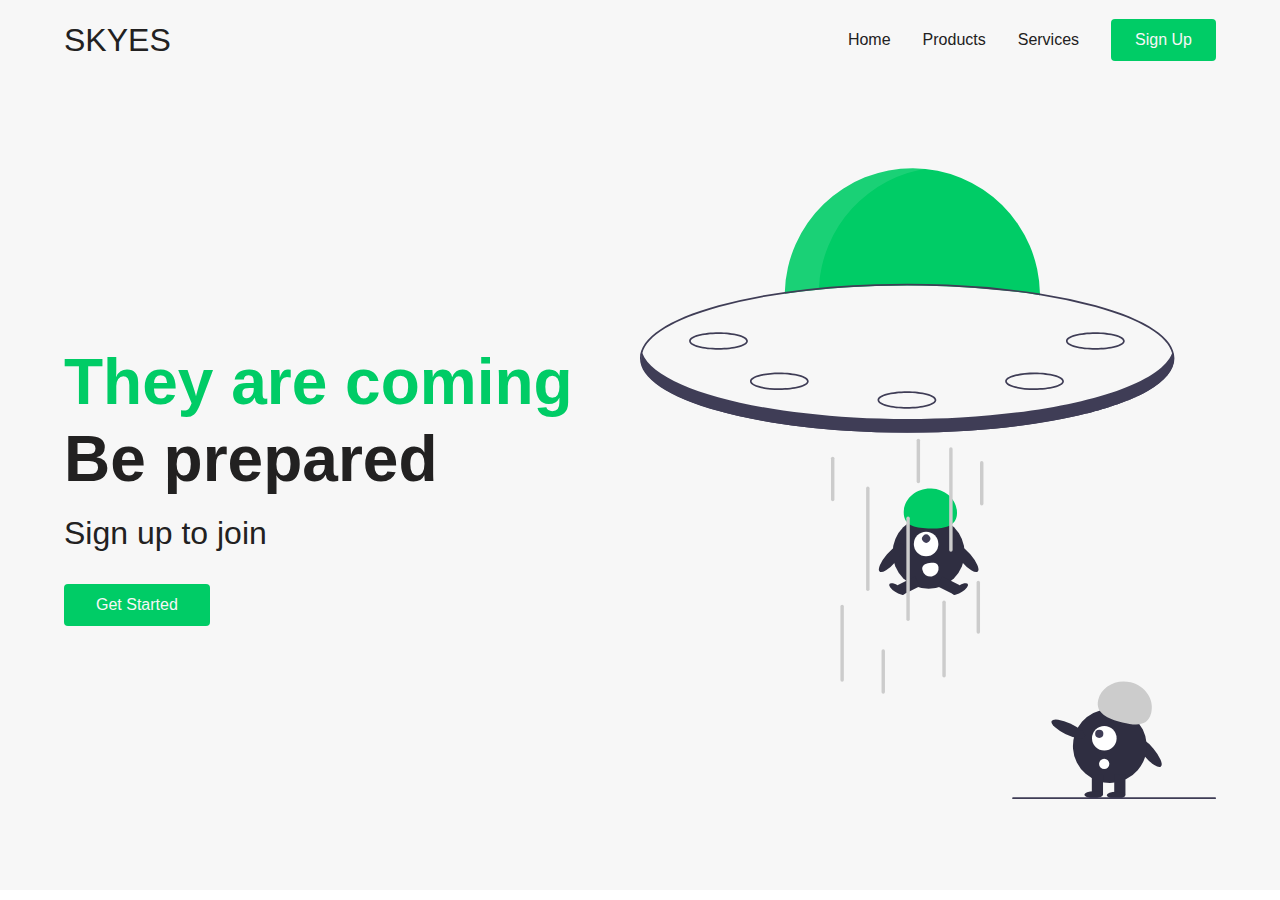
<file: landing-1/index.html>
<!DOCTYPE html>
<html lang="en">
  <head>
    <meta charset="UTF-8" />
    <meta http-equiv="X-UA-Compatible" content="IE=edge" />
    <meta name="viewport" content="width=device-width, initial-scale=1.0" />
    <link
      rel="stylesheet"
      href="https://use.fontawesome.com/releases/v5.15.3/css/all.css"
      integrity="sha384-SZXxX4whJ79/gErwcOYf+zWLeJdY/qpuqC4cAa9rOGUstPomtqpuNWT9wdPEn2fk"
      crossorigin="anonymous"
    />
    <link rel="stylesheet" href="./styles/styles.css" />
    <title>Landng 1</title>
  </head>
  <body>
    <!-- navbar section -->
    <nav class="navbar">
      <a class="navbar__logo" href="/">skyes</a>
      <div class="navbar__bars">
        <i class="fas fa-bars"></i>
      </div>
      <div class="navbar__menu">
        <a class="navbar__menu--links" href="#">home</a>
        <a class="navbar__menu--links" href="#">products</a>
        <a class="navbar__menu--links" href="#">services</a>
        <a id="button" class="navbar__menu--links" href="#">sign up</a>
      </div>
    </nav>
    <!-- hero section -->
    <div class="hero">
      <div class="hero__container">
        <div class="hero__container--left">
          <h1>They are coming</h1>
          <h2>Be prepared</h2>
          <p>Sign up to join</p>
          <button class="hero__container--btn">
            <a href="#">Get Started</a>
          </button>
        </div>
        <div class="hero__container--right">
          <img
            src="./images/img-2.svg"
            alt="alien"
            class="hero__container--img"
          />
        </div>
      </div>
    </div>
  </body>
</html>
</file>
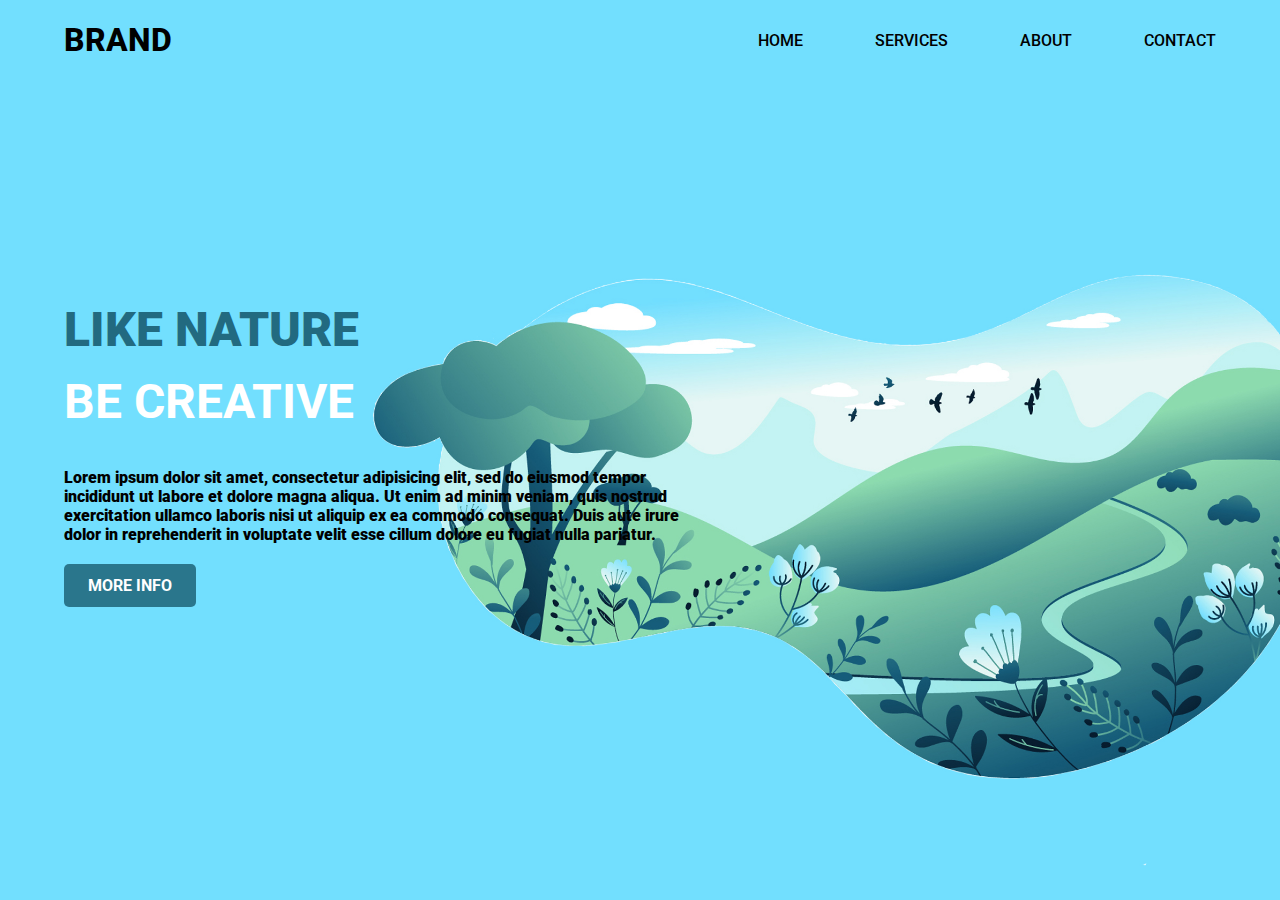
<file: landing-2/index.html>
<!DOCTYPE html>
<html lang="en">
  <head>
    <meta charset="UTF-8" />
    <meta http-equiv="X-UA-Compatible" content="IE=edge" />
    <meta name="viewport" content="width=device-width, initial-scale=1.0" />
    <link
      rel="stylesheet"
      href="https://use.fontawesome.com/releases/v5.15.3/css/all.css"
      integrity="sha384-SZXxX4whJ79/gErwcOYf+zWLeJdY/qpuqC4cAa9rOGUstPomtqpuNWT9wdPEn2fk"
      crossorigin="anonymous"
    />
    <link rel="stylesheet" href="./styles/styles.css" />
    <title>Landing 2</title>
  </head>
  <body>
    <div class="wrapper">
      <div class="container">
        <nav class="container__header">
          <a href="#" class="container__header--brand">brand</a>
          <div class="container__header--navigation">
            <a href="#" class="container__header--navigation--links">home</a>
            <a href="#" class="container__header--navigation--links"
              >services</a
            >
            <a href="#" class="container__header--navigation--links">about</a>
            <a href="#" class="container__header--navigation--links">contact</a>
          </div>
          <div class="container__header--button">
            <i class="fas fa-bars bar"></i>
          </div>
        </nav>
        <section class="container__body">
          <h1>like nature</h1>
          <h2>be creative</h2>
          <p>
            Lorem ipsum dolor sit amet, consectetur adipisicing elit, sed do
            eiusmod tempor incididunt ut labore et dolore magna aliqua. Ut enim
            ad minim veniam, quis nostrud exercitation ullamco laboris nisi ut
            aliquip ex ea commodo consequat. Duis aute irure dolor in
            reprehenderit in voluptate velit esse cillum dolore eu fugiat nulla
            pariatur.
          </p>
          <button>more info</button>
        </section>
        <footer class="container__footer">
          <div class="container__footer--logo">
            <a href="#" class="container__footer--logo--links"
              ><i class="fab fa-facebook-f"></i
            ></a>
            <a href="#" class="container__footer--logo--links"
              ><i class="fab fa-twitter"></i
            ></a>
            <a href="#" class="container__footer--logo--links"
              ><i class="fab fa-instagram"></i
            ></a>
          </div>
        </footer>
      </div>
    </div>
  </body>
</html>
</file>
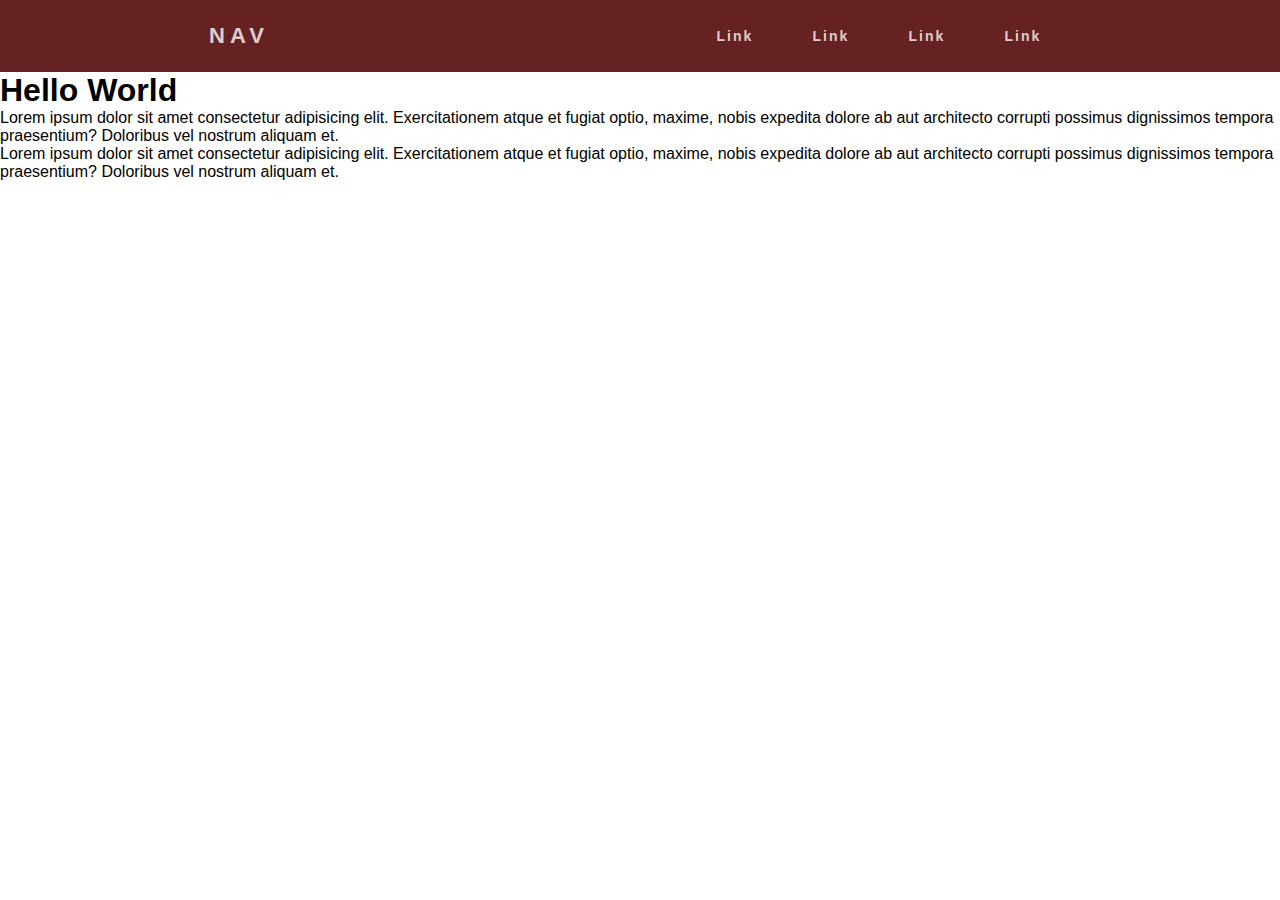
<file: navbar-2/index.html>
<!DOCTYPE html>
<html lang="en">
  <head>
    <meta charset="UTF-8" />
    <meta http-equiv="X-UA-Compatible" content="IE=edge" />
    <meta name="viewport" content="width=device-width, initial-scale=1.0" />
    <link rel="stylesheet" href="./styles/styles.css" />
    <title>Responsive Navbar</title>
  </head>
  <body>
    <nav class="navbar">
      <div class="navbar__logo">
        <h4>nav</h4>
      </div>
      <ul class="navbar__menu">
        <li><a href="#">link</a></li>
        <li><a href="#">link</a></li>
        <li><a href="#">link</a></li>
        <li><a href="#">link</a></li>
      </ul>
      <div class="navbar__burger">
        <div class="line1"></div>
        <div class="line2"></div>
        <div class="line3"></div>
      </div>
    </nav>
    <section class="body">
      <h1>Hello World</h1>
      <p>
        Lorem ipsum dolor sit amet consectetur adipisicing elit. Exercitationem
        atque et fugiat optio, maxime, nobis expedita dolore ab aut architecto
        corrupti possimus dignissimos tempora praesentium? Doloribus vel nostrum
        aliquam et.
      </p>
      <p>
        Lorem ipsum dolor sit amet consectetur adipisicing elit. Exercitationem
        atque et fugiat optio, maxime, nobis expedita dolore ab aut architecto
        corrupti possimus dignissimos tempora praesentium? Doloribus vel nostrum
        aliquam et.
      </p>
    </section>
  </body>
</html>
</file>
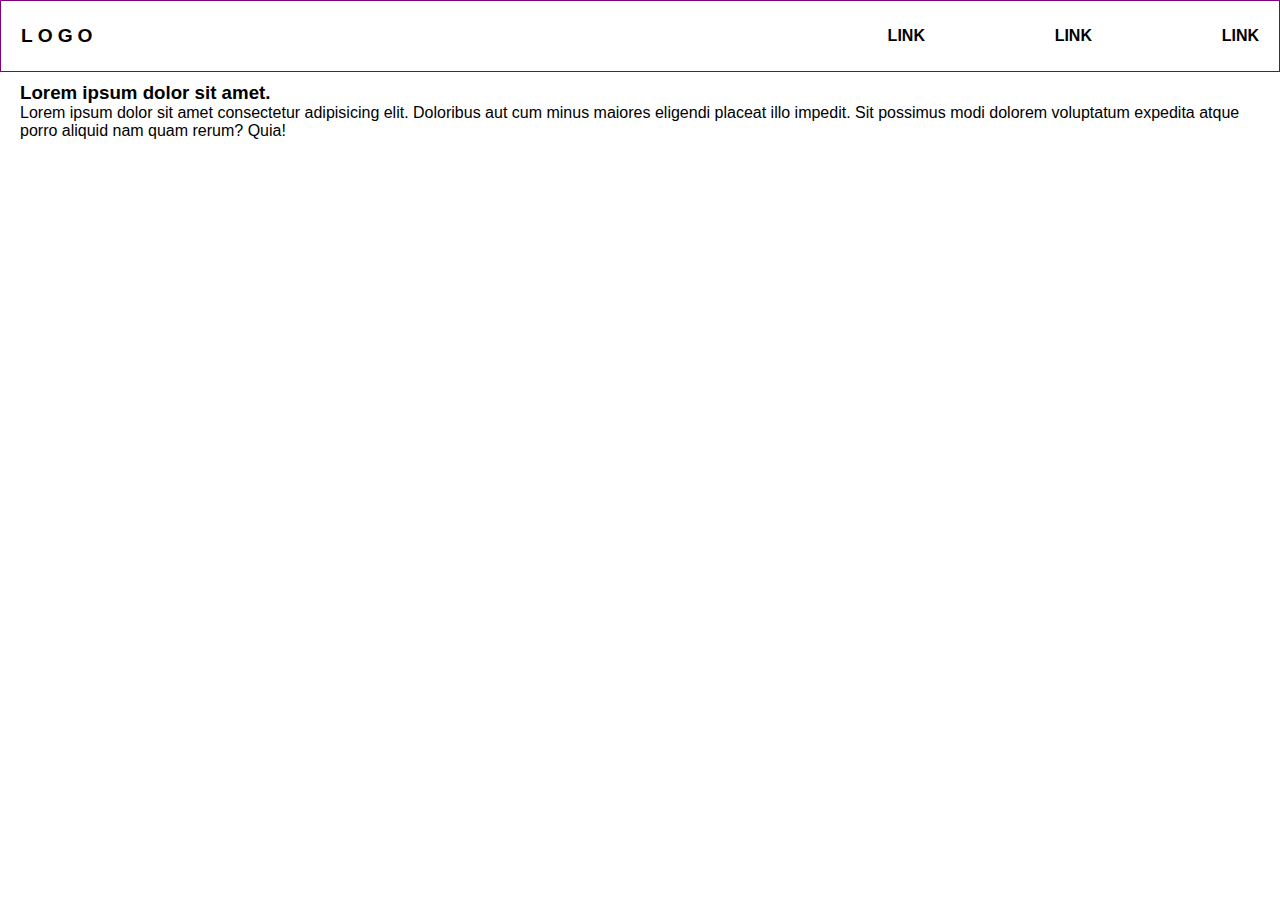
<file: navbar-3/index.html>
<!DOCTYPE html>
<html lang="en">
  <head>
    <meta charset="UTF-8" />
    <meta http-equiv="X-UA-Compatible" content="IE=edge" />
    <meta name="viewport" content="width=device-width, initial-scale=1.0" />
    <link rel="stylesheet" href="./styles.css" />
    <title>Responsive Navbar</title>
  </head>
  <body>
    <nav>
      <div class="logo"><a href="#">logo</a></div>
      <ul class="menus">
        <li><a href="#">link</a></li>
        <li><a href="#">link</a></li>
        <li><a href="#">link</a></li>
      </ul>
      <div class="burger">
        <div class="line1"></div>
        <div class="line2"></div>
        <div class="line3"></div>
      </div>
    </nav>
    <section>
      <h3>Lorem ipsum dolor sit amet.</h3>
      <p>
        Lorem ipsum dolor sit amet consectetur adipisicing elit. Doloribus aut
        cum minus maiores eligendi placeat illo impedit. Sit possimus modi
        dolorem voluptatum expedita atque porro aliquid nam quam rerum? Quia!
      </p>
    </section>
    <script src="./app.js"></script>
  </body>
</html>
</file>
<file: landing-1/styles/styles.css>
* {
  -webkit-box-sizing: border-box;
          box-sizing: border-box;
  margin: 0;
  padding: 0;
  font-family: "Segoe UI", Tahoma, Geneva, Verdana, sans-serif;
}

.navbar__logo, .navbar__menu {
  display: -webkit-box;
  display: -ms-flexbox;
  display: flex;
  -webkit-box-align: center;
      -ms-flex-align: center;
          align-items: center;
}

.navbar {
  display: -webkit-box;
  display: -ms-flexbox;
  display: flex;
  -webkit-box-pack: justify;
      -ms-flex-pack: justify;
          justify-content: space-between;
  height: 80px;
  padding: 0.5rem calc((100vw - 1200px) / 2);
  background-color: #f7f7f7;
  position: relative;
  z-index: 10;
}

.navbar__logo {
  margin-left: 24px;
  color: #222121;
  text-decoration: none;
  font-size: 2rem;
  text-transform: uppercase;
}

.navbar__bars {
  display: none;
  cursor: pointer;
  font-size: 2rem;
}

@media screen and (max-width: 768px) {
  .navbar__bars {
    display: block;
    position: absolute;
    top: 20px;
    right: 20px;
  }
}

.navbar__menu {
  margin-right: 24px;
}

@media screen and (max-width: 768px) {
  .navbar__menu {
    display: none;
  }
}

.navbar__menu--links {
  color: #222121;
  text-decoration: none;
  padding: 0 1rem;
  text-transform: capitalize;
}

.navbar__menu--links:hover {
  color: #00cc66;
  -webkit-transition: all 0.3s ease;
  transition: all 0.3s ease;
}

.navbar__menu #button {
  color: #f7f7f7;
  background-color: #00cc66;
  border-style: none;
  outline-style: none;
  padding: 12px 24px;
  border-radius: 4px;
  margin-left: 16px;
}

.navbar__menu #button:hover {
  background-color: #fb4b4e;
  -webkit-transition: 0.3s ease all;
  transition: 0.3s ease all;
}

.hero {
  background-color: #f7f7f7;
}

.hero__container {
  display: -ms-grid;
  display: grid;
  -ms-grid-columns: 1fr 1fr;
      grid-template-columns: 1fr 1fr;
  -webkit-box-pack: center;
      -ms-flex-pack: center;
          justify-content: center;
  -webkit-box-align: center;
      -ms-flex-align: center;
          align-items: center;
  margin: 0 auto;
  height: 90vh;
  z-index: 1;
  width: 100%;
  max-width: 1200px;
  padding-left: 24px;
  padding-right: 24px;
}

@media screen and (max-width: 768px) {
  .hero__container {
    -ms-grid-columns: 1fr;
        grid-template-columns: 1fr;
    height: 100%;
  }
}

.hero__container--left {
  width: 100%;
  line-height: 1.2;
}

@media screen and (max-width: 768px) {
  .hero__container--left {
    padding: 5rem auto;
  }
}

@media screen and (max-width: 280px) {
  .hero__container--left {
    line-height: 1.5;
  }
}

.hero__container--left h1 {
  font-size: 4rem;
  color: #00cc66;
}

@media screen and (max-width: 280px) {
  .hero__container--left h1 {
    font-size: 1.5rem;
  }
}

.hero__container--left h2 {
  font-size: 4rem;
  color: #222121;
}

@media screen and (max-width: 280px) {
  .hero__container--left h2 {
    font-size: 2rem;
  }
}

.hero__container--left p {
  font-size: 2rem;
  color: #222121;
  margin-top: 1rem;
}

@media screen and (max-width: 280px) {
  .hero__container--left p {
    font-size: 1.5rem;
  }
}

.hero__container--btn {
  font-size: 1rem;
  background-color: #00cc66;
  padding: 12px 32px;
  border: none;
  border-radius: 4px;
  color: #f7f7f7;
  margin-top: 2rem;
  cursor: pointer;
  position: relative;
  -webkit-transition: all 0.3s;
  transition: all 0.3s;
  outline: none;
}

.hero__container--btn a {
  position: relative;
  z-index: 2;
  color: #f7f7f7;
  text-decoration: none;
}

.hero__container--btn:after {
  position: absolute;
  content: "";
  top: 0;
  left: 0;
  width: 0;
  height: 100%;
  background: #fb4b4e;
  -webkit-transition: all 0.3s;
  transition: all 0.3s;
  border-radius: 4px;
}

.hero__container--btn:hover:after {
  width: 100%;
}

.hero__container--right {
  text-align: center;
}

.hero__container--img {
  height: 100%;
  width: 100%;
}
/*# sourceMappingURL=styles.css.map */
</file>
<file: landing-2/styles/styles.css>
@import url(https://fonts.googleapis.com/css2?family=Roboto:wght@300;400;500;700;900&display=swap);
* {
  margin: 0;
  padding: 0;
  -webkit-box-sizing: border-box;
          box-sizing: border-box;
  font-family: "Roboto";
}

.wrapper {
  position: relative;
  background: url(../images/bg.jpg) no-repeat;
  background-size: cover;
  background-position: center;
  height: 100vh;
}

.wrapper .container {
  max-width: 1200px;
  height: 100vh;
  margin: 0 auto;
  position: relative;
}

@media screen and (max-width: 768px) {
  .wrapper .container {
    padding: 0 2rem;
  }
}

.wrapper .container__header {
  position: relative;
  display: -webkit-box;
  display: -ms-flexbox;
  display: flex;
  -webkit-box-pack: justify;
      -ms-flex-pack: justify;
          justify-content: space-between;
  -webkit-box-align: center;
      -ms-flex-align: center;
          align-items: center;
  height: 80px;
}

.wrapper .container__header--brand {
  font-size: 2rem;
  text-transform: uppercase;
  text-decoration: none;
  font-weight: 800;
  color: #000;
  padding-left: 24px;
}

@media screen and (max-width: 768px) {
  .wrapper .container__header--brand {
    padding-left: 0;
    font-size: 1.5rem;
  }
}

.wrapper .container__header--navigation {
  color: #000;
}

@media screen and (max-width: 768px) {
  .wrapper .container__header--navigation {
    display: none;
  }
}

.wrapper .container__header--navigation--links {
  text-decoration: none;
  text-transform: uppercase;
  margin-left: 20px;
  padding: 12px 24px;
  border-radius: 5px;
  color: #000;
  font-weight: 500;
  -webkit-transition: 0.5s ease background-color;
  transition: 0.5s ease background-color;
}

.wrapper .container__header--navigation--links:hover {
  background-color: #fff;
  color: #226a80;
}

.wrapper .container__header--button {
  font-size: 2rem;
  display: none;
}

.wrapper .container__header--button .bar {
  cursor: pointer;
}

.wrapper .container__header--button .bar:hover {
  color: #226a80;
}

@media screen and (max-width: 768px) {
  .wrapper .container__header--button {
    display: block;
  }
}

.wrapper .container__body {
  position: relative;
  max-width: 650px;
  height: calc(100% - 160px);
  display: -webkit-box;
  display: -ms-flexbox;
  display: flex;
  -webkit-box-orient: vertical;
  -webkit-box-direction: normal;
      -ms-flex-direction: column;
          flex-direction: column;
  -webkit-box-align: start;
      -ms-flex-align: start;
          align-items: flex-start;
  -webkit-box-pack: center;
      -ms-flex-pack: center;
          justify-content: center;
  padding-left: 24px;
}

.wrapper .container__body h1 {
  text-transform: uppercase;
  font-weight: 900;
  font-size: 3rem;
  color: #226a80;
  line-height: 1.5;
}

@media screen and (max-width: 768px) {
  .wrapper .container__body h1 {
    font-size: 2rem;
  }
}

.wrapper .container__body h2 {
  color: #fff;
  font-weight: 700;
  font-size: 3rem;
  line-height: 1.5;
  text-transform: uppercase;
  margin-bottom: 30px;
}

@media screen and (max-width: 768px) {
  .wrapper .container__body h2 {
    font-size: 1.5rem;
  }
}

.wrapper .container__body p {
  font-weight: 900;
  margin-bottom: 20px;
}

@media screen and (max-width: 768px) {
  .wrapper .container__body p {
    font-size: 0.9rem;
  }
}

.wrapper .container__body button {
  text-transform: uppercase;
  padding: 12px 24px;
  background-color: rgba(34, 106, 128, 0.9);
  border-style: none;
  outline-style: none;
  cursor: pointer;
  border-radius: 5px;
  font-size: 1rem;
  font-weight: 700;
  color: #fff;
}

.wrapper .container__body button:hover {
  background-color: #226a80;
}

@media screen and (max-width: 768px) {
  .wrapper .container__body {
    padding: 0;
  }
}

.wrapper .container__footer {
  position: absolute;
  width: 100%;
  height: 80px;
  bottom: 0;
}

.wrapper .container__footer--logo {
  height: 100%;
  display: -webkit-box;
  display: -ms-flexbox;
  display: flex;
  -webkit-box-pack: center;
      -ms-flex-pack: center;
          justify-content: center;
  -webkit-box-align: center;
      -ms-flex-align: center;
          align-items: center;
  font-size: 2rem;
  color: #000;
}

@media screen and (max-width: 768px) {
  .wrapper .container__footer--logo {
    font-size: 1.5rem;
  }
}

.wrapper .container__footer--logo :nth-child(2) {
  margin: auto 100px;
}

@media screen and (max-width: 768px) {
  .wrapper .container__footer--logo :nth-child(2) {
    margin: auto 20px;
  }
}

.wrapper .container__footer--logo--links {
  color: #000;
}

.wrapper .container__footer--logo--links :hover {
  -webkit-transform: scale(1.5);
          transform: scale(1.5);
}
/*# sourceMappingURL=styles.css.map */
</file>
<file: navbar-2/styles/styles.css>
* {
  margin: 0;
  padding: 0;
  -webkit-box-sizing: border-box;
          box-sizing: border-box;
}

body {
  font-family: Arial, Helvetica, sans-serif;
  overflow-x: hidden;
}

.navbar {
  display: -webkit-box;
  display: -ms-flexbox;
  display: flex;
  -ms-flex-pack: distribute;
      justify-content: space-around;
  -webkit-box-align: center;
      -ms-flex-align: center;
          align-items: center;
  min-height: 8vh;
  background-color: #662222;
}

.navbar__logo {
  text-transform: uppercase;
  letter-spacing: 5px;
  font-size: 22px;
  color: #dfcdcd;
}

.navbar__menu {
  display: -webkit-box;
  display: -ms-flexbox;
  display: flex;
  -ms-flex-pack: distribute;
      justify-content: space-around;
  -webkit-box-align: center;
      -ms-flex-align: center;
          align-items: center;
  list-style: none;
  width: 30%;
  -webkit-transition: 0.5s ease transform;
  transition: 0.5s ease transform;
}

.navbar__menu.active {
  -webkit-transform: translateX(0);
          transform: translateX(0);
}

.navbar__menu a {
  color: #dfcdcd;
  text-decoration: none;
  text-transform: capitalize;
  letter-spacing: 2px;
  font-size: 14px;
  font-weight: bold;
}

@media screen and (max-width: 768px) {
  .navbar__menu {
    position: absolute;
    top: 8vh;
    right: 0;
    height: 92vh;
    width: 50%;
    background-color: #662222;
    display: -webkit-box;
    display: -ms-flexbox;
    display: flex;
    -webkit-box-orient: vertical;
    -webkit-box-direction: normal;
        -ms-flex-direction: column;
            flex-direction: column;
    -webkit-transform: translateX(100%);
            transform: translateX(100%);
  }
  .navbar__menu li {
    opacity: 0;
  }
}

.navbar__burger {
  display: none;
  cursor: pointer;
}

.navbar__burger div {
  -webkit-transition: 0.5s ease all;
  transition: 0.5s ease all;
  width: 24px;
  height: 3px;
  background-color: #dfcdcd;
}

.navbar__burger div:not(:last-child) {
  margin-bottom: 5px;
}

@media screen and (max-width: 768px) {
  .navbar__burger {
    display: block;
  }
}

@-webkit-keyframes navbarFade {
  from {
    opacity: 0;
    -webkit-transform: translateX(50%);
            transform: translateX(50%);
  }
  to {
    opacity: 1;
    -webkit-transform: translateX(0);
            transform: translateX(0);
  }
}

@keyframes navbarFade {
  from {
    opacity: 0;
    -webkit-transform: translateX(50%);
            transform: translateX(50%);
  }
  to {
    opacity: 1;
    -webkit-transform: translateX(0);
            transform: translateX(0);
  }
}

.toggle .line1 {
  -webkit-transform: rotate(45deg) translate(5px, 6px);
          transform: rotate(45deg) translate(5px, 6px);
}

.toggle .line2 {
  opacity: 0;
}

.toggle .line3 {
  -webkit-transform: rotate(-45deg) translate(5px, -6px);
          transform: rotate(-45deg) translate(5px, -6px);
}
/*# sourceMappingURL=styles.css.map */
</file>
<file: navbar-3/styles.css>
* {
  margin: 0;
  padding: 0;
  box-sizing: border-box;
  font-family: "Gill Sans", "Gill Sans MT", Calibri, "Trebuchet MS", sans-serif;
}
a {
  text-transform: uppercase;
  text-decoration: none;
  color: black;
  font-weight: bold;
}
nav {
  padding: 10px 20px;
  border: 1px solid purple;
  height: 8vh;
  display: flex;
  justify-content: space-between;
  align-items: center;
}
.logo {
  font-size: larger;
  letter-spacing: 5px;
}
ul {
  display: flex;
  justify-content: space-between;
  align-items: center;
  width: 30%;
  list-style: none;
}
ul.active {
  position: absolute;
  width: 100%;
  height: 92vh;
  top: 8vh;
  flex-direction: column;
  justify-content: space-around;
  background-color: purple;
  left: 0;
}
section {
  padding: 10px 20px;
}
.burger {
  cursor: pointer;
  display: none;
}
.burger div {
  height: 4px;
  width: 24px;
  background-color: #fff;
}
.burger div:not(:last-child) {
  margin-bottom: 4px;
}

@media screen and (max-width: 576px) {
  nav {
    background-color: crimson;
  }
  .burger {
    display: block;
  }
}
</file>
